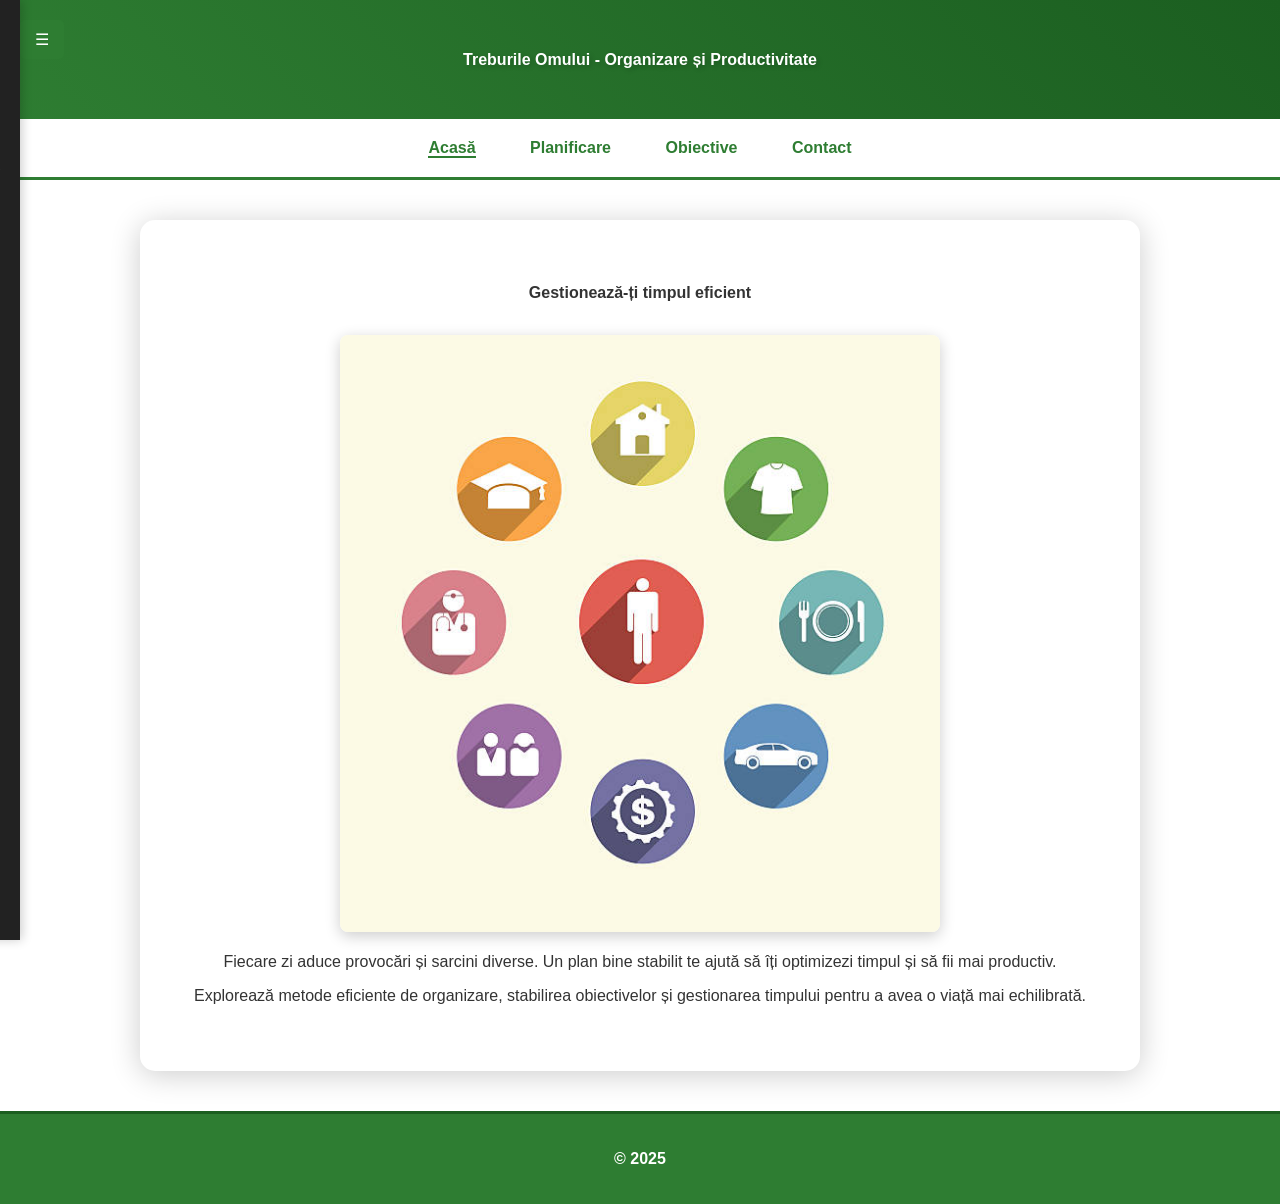
<file: index.html>
<!DOCTYPE html>
<html lang="ro">
<head>
    <meta charset="UTF-8">
    <meta name="viewport" content="width=device-width, initial-scale=1.0">
    <title>Treburi și Activități</title>
    <link rel="stylesheet" href="css/style.css">
</head>
<body>

    <header>
        <h1>Treburile Omului - Organizare și Productivitate</h1>
    </header>
    
    <nav>
        <a href="index.html" class="active">Acasă</a>
        <a href="linkuri/planificare.html">Planificare</a>
        <a href="linkuri/obiective.html">Obiective</a>
        <a href="linkuri/contact.html">Contact</a>
    </nav>
    <button id="openSidebarBtn">☰ </button>

    <div id="sidebar">
        <button id="closeSidebarBtn">✖</button>
        <h3>Setări</h3>
    
        <label class="dark-mode-label">
            🌙 Dark Mode
            <label class="switch">
                <input type="checkbox" id="darkModeCheckbox">
                <span class="slider"></span>
            </label>
        </label>
        
        
    
        <label for="colorTheme">
            🎨 Culoare Principală:
            <select id="colorTheme">
                <option value="green">Verde</option>
                <option value="blue">Albastru</option>
                <option value="red">Roșu</option>
                <option value="purple">Mov</option>
            </select>
        </label>
    
        <label for="textSize">
            🔠 Mărimea Textului:
            <select id="textSize">
                <option value="small">Mic</option>
                <option value="normal" selected>Normal</option>
                <option value="large">Mare</option>
            </select>
        </label>
    
        <label for="compactMode">
            📏 Mod Compact
            <input type="checkbox" id="compactMode">
        </label>
    </div>
    
    
    

    <main>
        <section>
            <h2>Gestionează-ți timpul eficient</h2>
            <img src="imagini/basic.jpg" alt="Organizare zilnică" width="400">
            <p>Fiecare zi aduce provocări și sarcini diverse. Un plan bine stabilit te ajută să îți optimizezi timpul și să fii mai productiv.</p>
            <p>Explorează metode eficiente de organizare, stabilirea obiectivelor și gestionarea timpului pentru a avea o viață mai echilibrată.</p>
        </section>
    </main>

    <footer>
        <p>&copy; 2025</p>
    </footer>

    <button id="scrollTopBtn" onclick="scrollToTop()">⬆ Sus</button>

    <script src="javascript/index.js"></script>

</body>
</html>
</file>
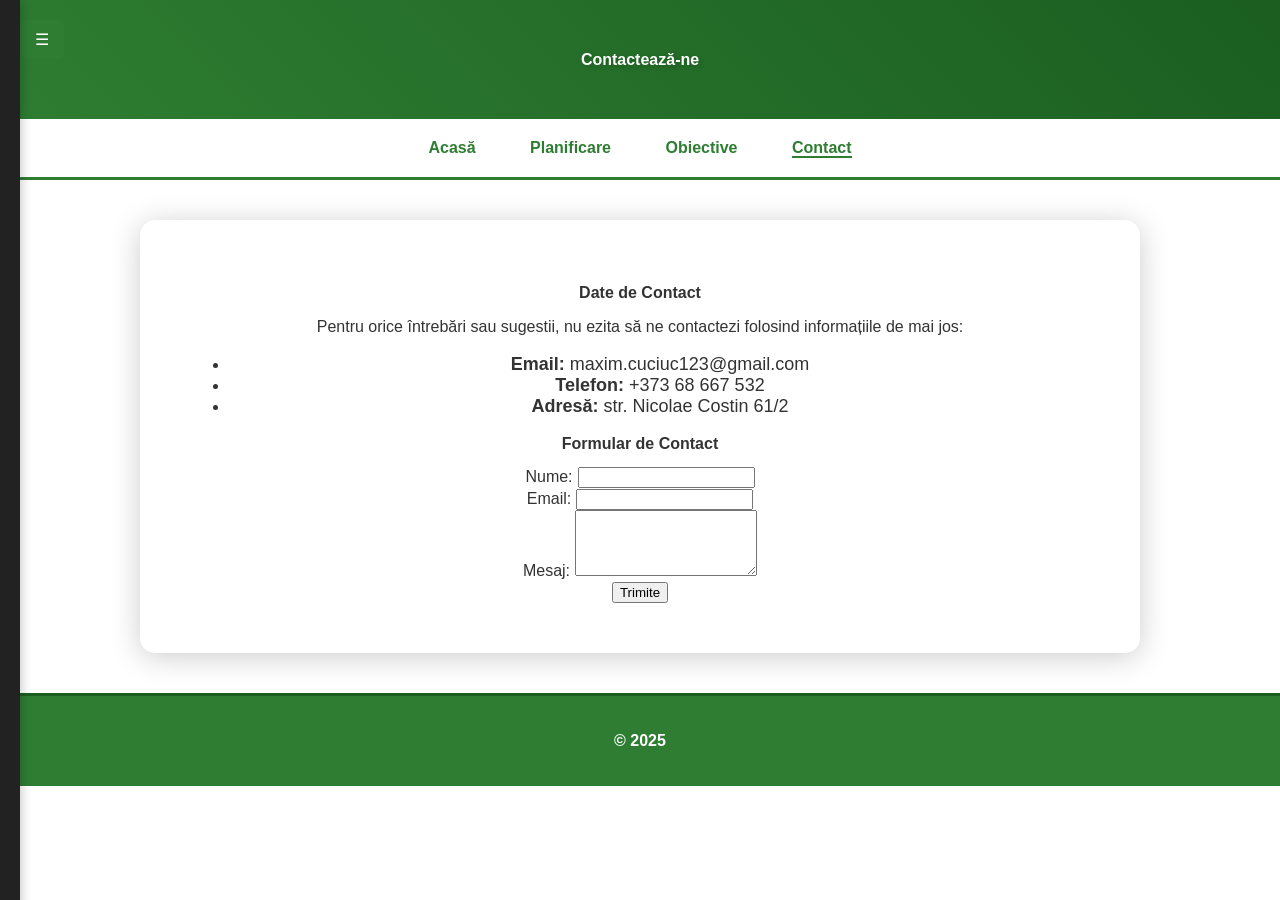
<file: linkuri/contact.html>
<!DOCTYPE html>
<html lang="ro">
<head>
    <meta charset="UTF-8">
    <meta name="viewport" content="width=device-width, initial-scale=1.0">
    <title>Contact</title>
    <link rel="stylesheet" href="../css/contact.css">
</head>
<body>

    <header>
        <h1>Contactează-ne</h1>
    </header>

    <nav>
        <a href="../index.html">Acasă</a>
        <a href="planificare.html">Planificare</a>
        <a href="obiective.html">Obiective</a>
        <a href="contact.html" class="active">Contact</a>
    </nav>
    <button id="openSidebarBtn">☰ </button>

    <div id="sidebar">
        <button id="closeSidebarBtn">✖</button>
        <h3>Setări</h3>
    
       
        <label class="dark-mode-label">
            🌙 Dark Mode
            <label class="switch">
                <input type="checkbox" id="darkModeCheckbox">
                <span class="slider"></span>
            </label>
        </label>
    
        <label for="colorTheme">
            🎨 Culoare Principală:
            <select id="colorTheme">
                <option value="green">Verde</option>
                <option value="blue">Albastru</option>
                <option value="red">Roșu</option>
                <option value="purple">Mov</option>
            </select>
        </label>
    
        <label for="textSize">
            🔠 Mărimea Textului:
            <select id="textSize">
                <option value="small">Mic</option>
                <option value="normal" selected>Normal</option>
                <option value="large">Mare</option>
            </select>
        </label>
    
        <label for="compactMode">
            📏 Mod Compact
            <input type="checkbox" id="compactMode">
        </label>
    </div>

    <main>
        <section>
            <h2>Date de Contact</h2>
            <p>Pentru orice întrebări sau sugestii, nu ezita să ne contactezi folosind informațiile de mai jos:</p>
            <ul class="contact-list">
                <li><strong>Email:</strong> maxim.cuciuc123@gmail.com</li>
                <li><strong>Telefon:</strong> +373 68 667 532</li>
                <li><strong>Adresă:</strong> str. Nicolae Costin 61/2</li>
            </ul>
        </section>

        <section>
            <h2>Formular de Contact</h2>
            <form id="contactForm" action="#" method="post">
                <div>
                    <label for="nume">Nume:</label>
                    <input type="text" id="nume" name="nume" required>
                </div>
            
                <div>
                    <label for="email">Email:</label>
                    <input type="email" id="email" name="email" required>
                </div>
            
                <div>
                    <label for="mesaj">Mesaj:</label>
                    <textarea id="mesaj" name="mesaj" rows="4" required></textarea>
                </div>
            
                <div>
                    <input type="submit" value="Trimite">
                </div>
            </form>
            
        </section>
    </main>

    <footer>
        <p>&copy; 2025</p>
    </footer>

    <script src="../javascript/contact.js"></script>

</body>
</html>
</file>
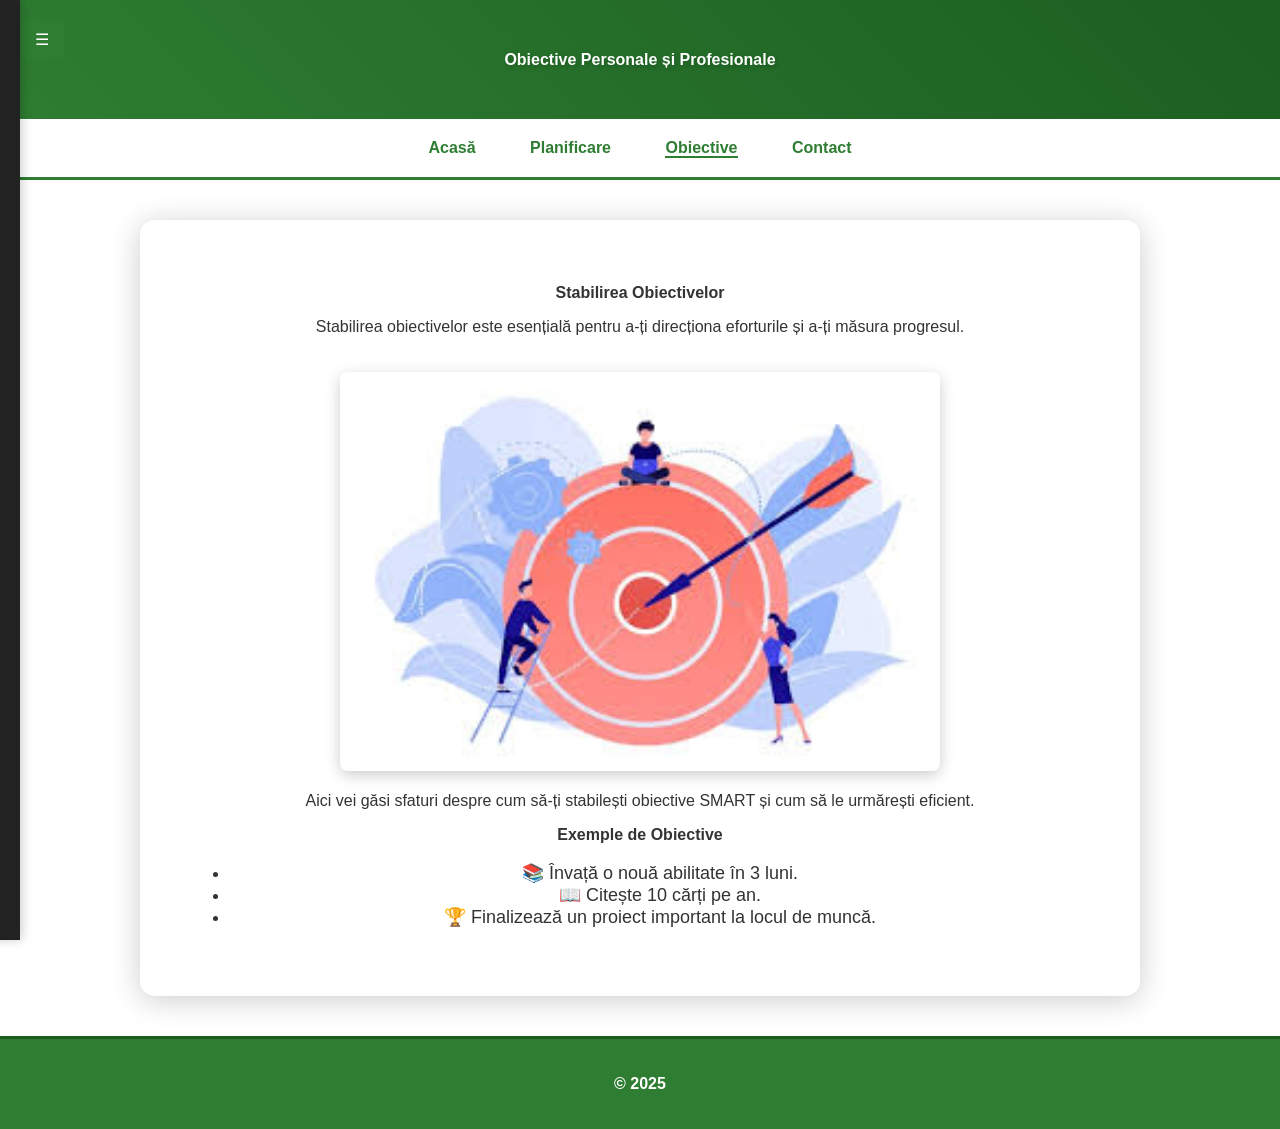
<file: linkuri/obiective.html>
<!DOCTYPE html>
<html lang="ro">
<head>
    <meta charset="UTF-8">
    <meta name="viewport" content="width=device-width, initial-scale=1.0">
    <title>Obiective</title>
    <link rel="stylesheet" href="../css/obiective.css">
</head>
<body>

    <header>
        <h1>Obiective Personale și Profesionale</h1>
    </header>

    <nav>
        <a href="../index.html">Acasă</a>
        <a href="planificare.html">Planificare</a>
        <a href="obiective.html" class="active">Obiective</a>
        <a href="contact.html">Contact</a>
    </nav>
    <button id="openSidebarBtn">☰ </button>

    <div id="sidebar">
        <button id="closeSidebarBtn">✖</button>
        <h3>Setări</h3>
    
        <label class="dark-mode-label">
            🌙 Dark Mode
            <label class="switch">
                <input type="checkbox" id="darkModeCheckbox">
                <span class="slider"></span>
            </label>
        </label>
    
        <label for="colorTheme">
            🎨 Culoare Principală:
            <select id="colorTheme">
                <option value="green">Verde</option>
                <option value="blue">Albastru</option>
                <option value="red">Roșu</option>
                <option value="purple">Mov</option>
            </select>
        </label>
    
        <label for="textSize">
            🔠 Mărimea Textului:
            <select id="textSize">
                <option value="small">Mic</option>
                <option value="normal" selected>Normal</option>
                <option value="large">Mare</option>
            </select>
        </label>
    
        <label for="compactMode">
            📏 Mod Compact
            <input type="checkbox" id="compactMode">
        </label>
    </div>
    <main>
        <section>
            <h2>Stabilirea Obiectivelor</h2>
            <p>Stabilirea obiectivelor este esențială pentru a-ți direcționa eforturile și a-ți măsura progresul.</p>
            <img src="../imagini/obiective.jpg" alt="Obiective" class="main-image">
            <p>Aici vei găsi sfaturi despre cum să-ți stabilești obiective SMART și cum să le urmărești eficient.</p>
        </section>

        <section>
            <h3>Exemple de Obiective</h3>
            <ul>
                <li>📚 Învață o nouă abilitate în 3 luni.</li>
                <li>📖 Citește 10 cărți pe an.</li>
                <li>🏆 Finalizează un proiect important la locul de muncă.</li>
            </ul>
        </section>
    </main>

    <footer>
        <p>&copy; 2025</p>
    </footer>
    <button id="scrollTopBtn" onclick="scrollToTop()">⬆ Sus</button>

    <script src="../javascript/obiective.js"></script>

</body>
</html>
</file>
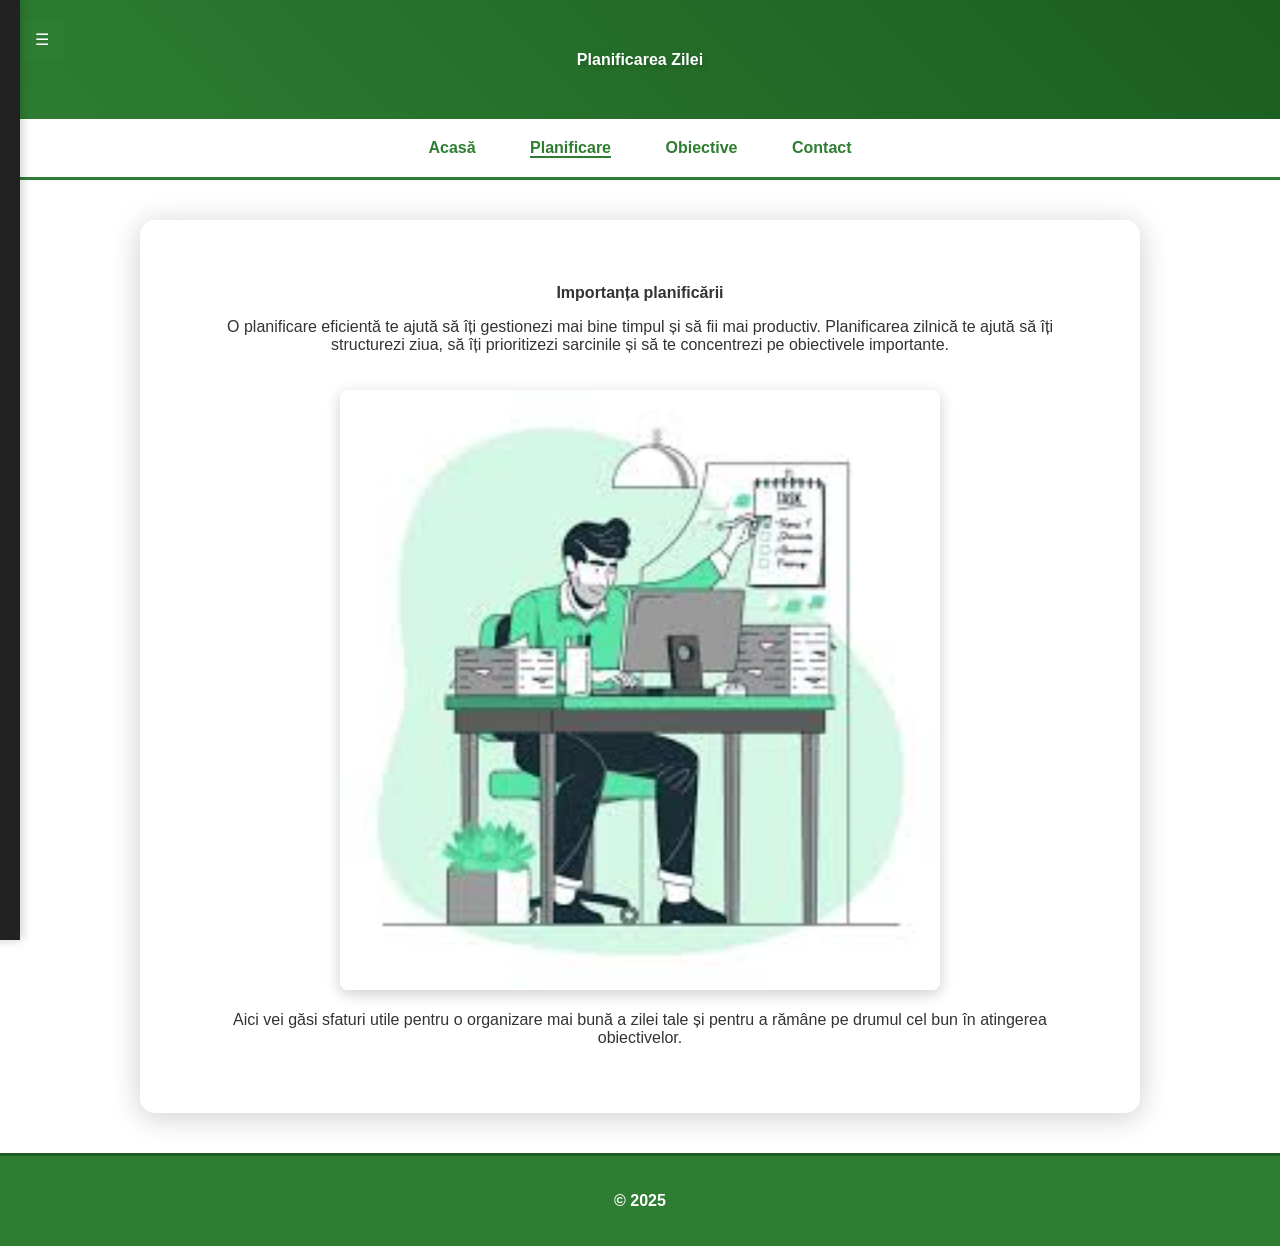
<file: linkuri/planificare.html>
<!DOCTYPE html>
<html lang="ro">
<head>
    <meta charset="UTF-8">
    <meta name="viewport" content="width=device-width, initial-scale=1.0">
    <title>Planificare</title>
    <link rel="stylesheet" href="../css/planificare.css">
</head>
<body>

    <header>
        <h1>Planificarea Zilei</h1>
    </header>
    
    <nav>
        <a href="../index.html">Acasă</a>
        <a href="planificare.html" class="active">Planificare</a>
        <a href="obiective.html">Obiective</a>
        <a href="contact.html">Contact</a>
    </nav>
    <button id="openSidebarBtn">☰ </button>

    <div id="sidebar">
        <button id="closeSidebarBtn">✖</button>
        <h3>Setări</h3>
    
        <label class="dark-mode-label">
            🌙 Dark Mode
            <label class="switch">
                <input type="checkbox" id="darkModeCheckbox">
                <span class="slider"></span>
            </label>
        </label>
        <label for="colorTheme">
            🎨 Culoare Principală:
            <select id="colorTheme">
                <option value="green">Verde</option>
                <option value="blue">Albastru</option>
                <option value="red">Roșu</option>
                <option value="purple">Mov</option>
            </select>
        </label>
    
        <label for="textSize">
            🔠 Mărimea Textului:
            <select id="textSize">
                <option value="small">Mic</option>
                <option value="normal" selected>Normal</option>
                <option value="large">Mare</option>
            </select>
        </label>
    
        <label for="compactMode">
            📏 Mod Compact
            <input type="checkbox" id="compactMode">
        </label>
    </div>
    <main>
        <section>
            <h2>Importanța planificării</h2>
            <p>O planificare eficientă te ajută să îți gestionezi mai bine timpul și să fii mai productiv. Planificarea zilnică te ajută să îți structurezi ziua, să îți prioritizezi sarcinile și să te concentrezi pe obiectivele importante.</p>
            <img src="../imagini/planificare.jpg" alt="Planificare zilnică">
            <p>Aici vei găsi sfaturi utile pentru o organizare mai bună a zilei tale și pentru a rămâne pe drumul cel bun în atingerea obiectivelor.</p>
        </section>
    </main>
    
    <footer>
        <p>&copy; 2025</p>
    </footer>

    <button id="scrollTopBtn" onclick="scrollToTop()">⬆ Sus</button>

    <script src="../javascript/planificare.js"></script>

</body>
</html>
</file>
<file: css/style.css>
:root {
    --main-color: #2E7D32;
    --bg-color: #ffffff;
    --text-color: #333;
    --nav-bg: #ffffff;
    --nav-text: var(--main-color);
    --shadow: rgba(0, 0, 0, 0.2);
}

.dark-mode {
    --bg-color: #121212;
    --text-color: #f5f5f5;
    --nav-bg: #1e1e1e;
    --nav-text: #76ff03;
    --shadow: rgba(255, 255, 255, 0.1);
}

body {
    font-family: 'Roboto', sans-serif;
    background: var(--bg-color);
    color: var(--text-color);
    margin: 0;
    padding: 0;
    text-align: center;
    transition: background 0.3s, color 0.3s;
}

header {
    background: linear-gradient(45deg, var(--main-color), #1b5e20);
    color: white;
    padding: 40px 20px;
    text-shadow: 2px 2px 5px var(--shadow);
}

nav {
    background-color: var(--nav-bg);
    padding: 20px 0;
    border-bottom: 3px solid var(--main-color);
    position: relative;
    transition: background 0.3s, box-shadow 0.3s;
}

nav a {
    margin: 0 25px;
    text-decoration: none;
    color: var(--nav-text);
    font-weight: bold;
    font-size: 18px;
    transition: color 0.3s ease, transform 0.2s ease;
}

nav a:hover {
    color: red;
    text-decoration: underline;
    transform: scale(1.05);
}

nav a.active {
    color: var(--main-color);
    font-weight: bold;
    border-bottom: 2px solid var(--main-color);
}

main {
    padding: 50px;
    background-color: var(--bg-color);
    margin: 40px auto;
    width: 80%;
    max-width: 900px;
    border-radius: 15px;
    box-shadow: 0px 4px 30px var(--shadow);
    font-size: 18px;
}

main img {
    width: 100%;
    max-width: 600px;
    height: auto;
    border-radius: 8px;
    margin-top: 20px;
    box-shadow: 0px 4px 15px var(--shadow);
}

footer {
    color: white;
    padding: 20px;
    text-align: center;
    font-weight: bold;
    background-color: var(--main-color);
    border-top: 3px solid #1b5e20;
    margin-top: 40px;
}

#openSidebarBtn {
    position: fixed;
    top: 20px;
    left: 20px;
    background: var(--main-color);
    color: white;
    border: none;
    padding: 10px 15px;
    font-size: 16px;
    cursor: pointer;
    border-radius: 5px;
    z-index: 999;
}

#sidebar {
    position: fixed;
    left: -270px;
    top: 0;
    width: 250px;
    height: 100%;
    background: #222;
    color: white;
    padding: 20px;
    transition: left 0.3s ease-in-out;
    box-shadow: 2px 0 10px var(--shadow);
    z-index: 1000;
}

#sidebar h3 {
    font-size: 22px;
    border-bottom: 2px solid white;
    padding-bottom: 5px;
    margin-bottom: 20px;
}

#sidebar label {
    display: flex;
    align-items: center;
    justify-content: space-between;
    font-size: 18px;
    margin: 10px 0;
}

#sidebar select {
    padding: 5px;
    border-radius: 5px;
    font-size: 16px;
}

.compact-mode main img {
    display: none;
}

.compact-mode main {
    padding: 20px;
}

#sidebar input[type="checkbox"] {
    width: 18px;
    height: 18px;
    cursor: pointer;
}

#closeSidebarBtn {
    background: red;
    border: none;
    color: white;
    font-size: 18px;
    padding: 5px 10px;
    cursor: pointer;
    border-radius: 5px;
    margin-bottom: 20px;
}

.show-sidebar {
    left: 0 !important;
}

.dark-mode #sidebar {
    background: #111;
}

#scrollTopBtn {
    display: none;
    position: fixed;
    bottom: 20px;
    right: 20px;
    background: var(--main-color);
    color: white;
    border: none;
    padding: 12px 18px;
    border-radius: 50%;
    cursor: pointer;
    font-size: 20px;
    box-shadow: 0px 4px 10px var(--shadow);
    transition: 0.3s;
}

#scrollTopBtn:hover {
    background: red;
}

.dark-mode {
    background: var(--bg-color);
    color: var(--text-color);
}

.dark-mode header {
    background: #111;
}

.dark-mode nav {
    background-color: var(--nav-bg);
    border-bottom: 3px solid #133b00;
}

.dark-mode nav a {
    color: white;
}

.dark-mode nav a.active {
    border-bottom: 2px solid white;
}

.dark-mode main {
    background: #333;
    color: white;
}

.dark-mode footer {
    background: #111;
}

.switch {
    position: relative;
    display: inline-block;
    width: 50px;
    height: 25px;
}

.switch input {
    opacity: 0;
    width: 0;
    height: 0;
}

.slider {
    position: absolute;
    cursor: pointer;
    top: 0;
    left: 0;
    right: 0;
    bottom: 0;
    background-color: #ccc;
    transition: .4s;
    border-radius: 25px;
}

.slider:before {
    position: absolute;
    content: "";
    height: 18px;
    width: 18px;
    left: 4px;
    bottom: 3px;
    background-color: white;
    transition: .4s;
    border-radius: 50%;
}

input:checked + .slider {
    background-color: #4CAF50;
}

input:checked + .slider:before {
    transform: translateX(25px);
}
:root {
    --font-size: 16px;
}

body {
    font-size: var(--font-size);
}

h1, h2, h3, p, nav a, label, select {
    font-size: var(--font-size);
}
</file>
<file: css/contact.css>
:root {
    --main-color: #2E7D32;
    --bg-color: #ffffff;
    --text-color: #333;
    --nav-bg: #ffffff;
    --nav-text: var(--main-color);
    --shadow: rgba(0, 0, 0, 0.2);
}

.dark-mode {
    --bg-color: #121212;
    --text-color: #f5f5f5;
    --nav-bg: #1e1e1e;
    --nav-text: #76ff03;
    --shadow: rgba(255, 255, 255, 0.1);
}

body {
    font-family: 'Roboto', sans-serif;
    background: var(--bg-color);
    color: var(--text-color);
    margin: 0;
    padding: 0;
    text-align: center;
    transition: background 0.3s, color 0.3s;
}

header {
    background: linear-gradient(45deg, var(--main-color), #1b5e20);
    color: white;
    padding: 40px 20px;
    text-shadow: 2px 2px 5px var(--shadow);
}

nav {
    background-color: var(--nav-bg);
    padding: 20px 0;
    border-bottom: 3px solid var(--main-color);
    position: relative;
    transition: background 0.3s, box-shadow 0.3s;
}

nav a {
    margin: 0 25px;
    text-decoration: none;
    color: var(--nav-text);
    font-weight: bold;
    font-size: 18px;
    transition: color 0.3s ease, transform 0.2s ease;
}

nav a:hover {
    color: red;
    text-decoration: underline;
    transform: scale(1.05);
}

nav a.active {
    color: var(--main-color);
    font-weight: bold;
    border-bottom: 2px solid var(--main-color);
}

main {
    padding: 50px;
    background-color: var(--bg-color);
    margin: 40px auto;
    width: 80%;
    max-width: 900px;
    border-radius: 15px;
    box-shadow: 0px 4px 30px var(--shadow);
    font-size: 18px;
}

main img {
    width: 100%;
    max-width: 600px;
    height: auto;
    border-radius: 8px;
    margin-top: 20px;
    box-shadow: 0px 4px 15px var(--shadow);
}

footer {
    color: white;
    padding: 20px;
    text-align: center;
    font-weight: bold;
    background-color: var(--main-color);
    border-top: 3px solid #1b5e20;
    margin-top: 40px;
}

#openSidebarBtn {
    position: fixed;
    top: 20px;
    left: 20px;
    background: var(--main-color);
    color: white;
    border: none;
    padding: 10px 15px;
    font-size: 16px;
    cursor: pointer;
    border-radius: 5px;
    z-index: 999;
}

#sidebar {
    position: fixed;
    left: -270px;
    top: 0;
    width: 250px;
    height: 100%;
    background: #222;
    color: white;
    padding: 20px;
    transition: left 0.3s ease-in-out;
    box-shadow: 2px 0 10px var(--shadow);
    z-index: 1000;
}

#sidebar h3 {
    font-size: 22px;
    border-bottom: 2px solid white;
    padding-bottom: 5px;
    margin-bottom: 20px;
}

#sidebar label {
    display: flex;
    align-items: center;
    justify-content: space-between;
    font-size: 18px;
    margin: 10px 0;
}

#sidebar select {
    padding: 5px;
    border-radius: 5px;
    font-size: 16px;
}

.compact-mode main img {
    display: none;
}

.compact-mode main {
    padding: 20px;
}

#sidebar input[type="checkbox"] {
    width: 18px;
    height: 18px;
    cursor: pointer;
}

#closeSidebarBtn {
    background: red;
    border: none;
    color: white;
    font-size: 18px;
    padding: 5px 10px;
    cursor: pointer;
    border-radius: 5px;
    margin-bottom: 20px;
}

.show-sidebar {
    left: 0 !important;
}

.dark-mode #sidebar {
    background: #111;
}

#scrollTopBtn {
    display: none;
    position: fixed;
    bottom: 20px;
    right: 20px;
    background: var(--main-color);
    color: white;
    border: none;
    padding: 12px 18px;
    border-radius: 50%;
    cursor: pointer;
    font-size: 20px;
    box-shadow: 0px 4px 10px var(--shadow);
    transition: 0.3s;
}

#scrollTopBtn:hover {
    background: red;
}

.dark-mode {
    background: var(--bg-color);
    color: var(--text-color);
}

.dark-mode header {
    background: #111;
}

.dark-mode nav {
    background-color: var(--nav-bg);
    border-bottom: 3px solid #133b00;
}

.dark-mode nav a {
    color: white;
}

.dark-mode nav a.active {
    border-bottom: 2px solid white;
}

.dark-mode main {
    background: #333;
    color: white;
}

.dark-mode footer {
    background: #111;
}
.switch {
    position: relative;
    display: inline-block;
    width: 50px;
    height: 25px;
}

.switch input {
    opacity: 0;
    width: 0;
    height: 0;
}

.slider {
    position: absolute;
    cursor: pointer;
    top: 0;
    left: 0;
    right: 0;
    bottom: 0;
    background-color: #ccc;
    transition: .4s;
    border-radius: 25px;
}

.slider:before {
    position: absolute;
    content: "";
    height: 18px;
    width: 18px;
    left: 4px;
    bottom: 3px;
    background-color: white;
    transition: .4s;
    border-radius: 50%;
}

input:checked + .slider {
    background-color: #4CAF50;
}

input:checked + .slider:before {
    transform: translateX(25px);
}
:root {
    --font-size: 16px;
}

body {
    font-size: var(--font-size);
}

h1, h2, h3, p, nav a, label, select {
    font-size: var(--font-size);
}
</file>
<file: css/obiective.css>
:root {
    --main-color: #2E7D32;
    --bg-color: #ffffff;
    --text-color: #333;
    --nav-bg: #ffffff;
    --nav-text: var(--main-color);
    --shadow: rgba(0, 0, 0, 0.2);
}

.dark-mode {
    --bg-color: #121212;
    --text-color: #f5f5f5;
    --nav-bg: #1e1e1e;
    --nav-text: #76ff03;
    --shadow: rgba(255, 255, 255, 0.1);
}

body {
    font-family: 'Roboto', sans-serif;
    background: var(--bg-color);
    color: var(--text-color);
    margin: 0;
    padding: 0;
    text-align: center;
    transition: background 0.3s, color 0.3s;
}

header {
    background: linear-gradient(45deg, var(--main-color), #1b5e20);
    color: white;
    padding: 40px 20px;
    text-shadow: 2px 2px 5px var(--shadow);
}

nav {
    background-color: var(--nav-bg);
    padding: 20px 0;
    border-bottom: 3px solid var(--main-color);
    position: relative;
    transition: background 0.3s, box-shadow 0.3s;
}

nav a {
    margin: 0 25px;
    text-decoration: none;
    color: var(--nav-text);
    font-weight: bold;
    font-size: 18px;
    transition: color 0.3s ease, transform 0.2s ease;
}

nav a:hover {
    color: red;
    text-decoration: underline;
    transform: scale(1.05);
}

nav a.active {
    color: var(--main-color);
    font-weight: bold;
    border-bottom: 2px solid var(--main-color);
}

main {
    padding: 50px;
    background-color: var(--bg-color);
    margin: 40px auto;
    width: 80%;
    max-width: 900px;
    border-radius: 15px;
    box-shadow: 0px 4px 30px var(--shadow);
    font-size: 18px;
}

main img {
    width: 100%;
    max-width: 600px;
    height: auto;
    border-radius: 8px;
    margin-top: 20px;
    box-shadow: 0px 4px 15px var(--shadow);
}

footer {
    color: white;
    padding: 20px;
    text-align: center;
    font-weight: bold;
    background-color: var(--main-color);
    border-top: 3px solid #1b5e20;
    margin-top: 40px;
}

#openSidebarBtn {
    position: fixed;
    top: 20px;
    left: 20px;
    background: var(--main-color);
    color: white;
    border: none;
    padding: 10px 15px;
    font-size: 16px;
    cursor: pointer;
    border-radius: 5px;
    z-index: 999;
}

#sidebar {
    position: fixed;
    left: -270px;
    top: 0;
    width: 250px;
    height: 100%;
    background: #222;
    color: white;
    padding: 20px;
    transition: left 0.3s ease-in-out;
    box-shadow: 2px 0 10px var(--shadow);
    z-index: 1000;
}

#sidebar h3 {
    font-size: 22px;
    border-bottom: 2px solid white;
    padding-bottom: 5px;
    margin-bottom: 20px;
}

#sidebar label {
    display: flex;
    align-items: center;
    justify-content: space-between;
    font-size: 18px;
    margin: 10px 0;
}

#sidebar select {
    padding: 5px;
    border-radius: 5px;
    font-size: 16px;
}

.compact-mode main img {
    display: none;
}

.compact-mode main {
    padding: 20px;
}

#sidebar input[type="checkbox"] {
    width: 18px;
    height: 18px;
    cursor: pointer;
}

#closeSidebarBtn {
    background: red;
    border: none;
    color: white;
    font-size: 18px;
    padding: 5px 10px;
    cursor: pointer;
    border-radius: 5px;
    margin-bottom: 20px;
}

.show-sidebar {
    left: 0 !important;
}

.dark-mode #sidebar {
    background: #111;
}

#scrollTopBtn {
    display: none;
    position: fixed;
    bottom: 20px;
    right: 20px;
    background: var(--main-color);
    color: white;
    border: none;
    padding: 12px 18px;
    border-radius: 50%;
    cursor: pointer;
    font-size: 20px;
    box-shadow: 0px 4px 10px var(--shadow);
    transition: 0.3s;
}

#scrollTopBtn:hover {
    background: red;
}

.dark-mode {
    background: var(--bg-color);
    color: var(--text-color);
}

.dark-mode header {
    background: #111;
}

.dark-mode nav {
    background-color: var(--nav-bg);
    border-bottom: 3px solid #133b00;
}

.dark-mode nav a {
    color: white;
}

.dark-mode nav a.active {
    border-bottom: 2px solid white;
}

.dark-mode main {
    background: #333;
    color: white;
}

.dark-mode footer {
    background: #111;
}
.switch {
    position: relative;
    display: inline-block;
    width: 50px;
    height: 25px;
}

.switch input {
    opacity: 0;
    width: 0;
    height: 0;
}

.slider {
    position: absolute;
    cursor: pointer;
    top: 0;
    left: 0;
    right: 0;
    bottom: 0;
    background-color: #ccc;
    transition: .4s;
    border-radius: 25px;
}

.slider:before {
    position: absolute;
    content: "";
    height: 18px;
    width: 18px;
    left: 4px;
    bottom: 3px;
    background-color: white;
    transition: .4s;
    border-radius: 50%;
}

input:checked + .slider {
    background-color: #4CAF50;
}

input:checked + .slider:before {
    transform: translateX(25px);
}
:root {
    --font-size: 16px;
}

body {
    font-size: var(--font-size);
}

h1, h2, h3, p, nav a, label, select {
    font-size: var(--font-size);
}
</file>
<file: css/planificare.css>
:root {
    --main-color: #2E7D32;
    --bg-color: #ffffff;
    --text-color: #333;
    --nav-bg: #ffffff;
    --nav-text: var(--main-color);
    --shadow: rgba(0, 0, 0, 0.2);
}

.dark-mode {
    --bg-color: #121212;
    --text-color: #f5f5f5;
    --nav-bg: #1e1e1e;
    --nav-text: #76ff03;
    --shadow: rgba(255, 255, 255, 0.1);
}

body {
    font-family: 'Roboto', sans-serif;
    background: var(--bg-color);
    color: var(--text-color);
    margin: 0;
    padding: 0;
    text-align: center;
    transition: background 0.3s, color 0.3s;
}

header {
    background: linear-gradient(45deg, var(--main-color), #1b5e20);
    color: white;
    padding: 40px 20px;
    text-shadow: 2px 2px 5px var(--shadow);
}

nav {
    background-color: var(--nav-bg);
    padding: 20px 0;
    border-bottom: 3px solid var(--main-color);
    position: relative;
    transition: background 0.3s, box-shadow 0.3s;
}

nav a {
    margin: 0 25px;
    text-decoration: none;
    color: var(--nav-text);
    font-weight: bold;
    font-size: 18px;
    transition: color 0.3s ease, transform 0.2s ease;
}

nav a:hover {
    color: red;
    text-decoration: underline;
    transform: scale(1.05);
}

nav a.active {
    color: var(--main-color);
    font-weight: bold;
    border-bottom: 2px solid var(--main-color);
}

main {
    padding: 50px;
    background-color: var(--bg-color);
    margin: 40px auto;
    width: 80%;
    max-width: 900px;
    border-radius: 15px;
    box-shadow: 0px 4px 30px var(--shadow);
    font-size: 18px;
}

main img {
    width: 100%;
    max-width: 600px;
    height: auto;
    border-radius: 8px;
    margin-top: 20px;
    box-shadow: 0px 4px 15px var(--shadow);
}

footer {
    color: white;
    padding: 20px;
    text-align: center;
    font-weight: bold;
    background-color: var(--main-color);
    border-top: 3px solid #1b5e20;
    margin-top: 40px;
}

#openSidebarBtn {
    position: fixed;
    top: 20px;
    left: 20px;
    background: var(--main-color);
    color: white;
    border: none;
    padding: 10px 15px;
    font-size: 16px;
    cursor: pointer;
    border-radius: 5px;
    z-index: 999;
}

#sidebar {
    position: fixed;
    left: -270px;
    top: 0;
    width: 250px;
    height: 100%;
    background: #222;
    color: white;
    padding: 20px;
    transition: left 0.3s ease-in-out;
    box-shadow: 2px 0 10px var(--shadow);
    z-index: 1000;
}

#sidebar h3 {
    font-size: 22px;
    border-bottom: 2px solid white;
    padding-bottom: 5px;
    margin-bottom: 20px;
}

#sidebar label {
    display: flex;
    align-items: center;
    justify-content: space-between;
    font-size: 18px;
    margin: 10px 0;
}

#sidebar select {
    padding: 5px;
    border-radius: 5px;
    font-size: 16px;
}

.compact-mode main img {
    display: none;
}

.compact-mode main {
    padding: 20px;
}

#sidebar input[type="checkbox"] {
    width: 18px;
    height: 18px;
    cursor: pointer;
}

#closeSidebarBtn {
    background: red;
    border: none;
    color: white;
    font-size: 18px;
    padding: 5px 10px;
    cursor: pointer;
    border-radius: 5px;
    margin-bottom: 20px;
}

.show-sidebar {
    left: 0 !important;
}

.dark-mode #sidebar {
    background: #111;
}

#scrollTopBtn {
    display: none;
    position: fixed;
    bottom: 20px;
    right: 20px;
    background: var(--main-color);
    color: white;
    border: none;
    padding: 12px 18px;
    border-radius: 50%;
    cursor: pointer;
    font-size: 20px;
    box-shadow: 0px 4px 10px var(--shadow);
    transition: 0.3s;
}

#scrollTopBtn:hover {
    background: red;
}

.dark-mode {
    background: var(--bg-color);
    color: var(--text-color);
}

.dark-mode header {
    background: #111;
}

.dark-mode nav {
    background-color: var(--nav-bg);
    border-bottom: 3px solid #133b00;
}

.dark-mode nav a {
    color: white;
}

.dark-mode nav a.active {
    border-bottom: 2px solid white;
}

.dark-mode main {
    background: #333;
    color: white;
}

.dark-mode footer {
    background: #111;
}
.switch {
    position: relative;
    display: inline-block;
    width: 50px;
    height: 25px;
}

.switch input {
    opacity: 0;
    width: 0;
    height: 0;
}

.slider {
    position: absolute;
    cursor: pointer;
    top: 0;
    left: 0;
    right: 0;
    bottom: 0;
    background-color: #ccc;
    transition: .4s;
    border-radius: 25px;
}

.slider:before {
    position: absolute;
    content: "";
    height: 18px;
    width: 18px;
    left: 4px;
    bottom: 3px;
    background-color: white;
    transition: .4s;
    border-radius: 50%;
}

input:checked + .slider {
    background-color: #4CAF50;
}

input:checked + .slider:before {
    transform: translateX(25px);
}
:root {
    --font-size: 16px;
}

body {
    font-size: var(--font-size);
}

h1, h2, h3, p, nav a, label, select {
    font-size: var(--font-size);
}
</file>
